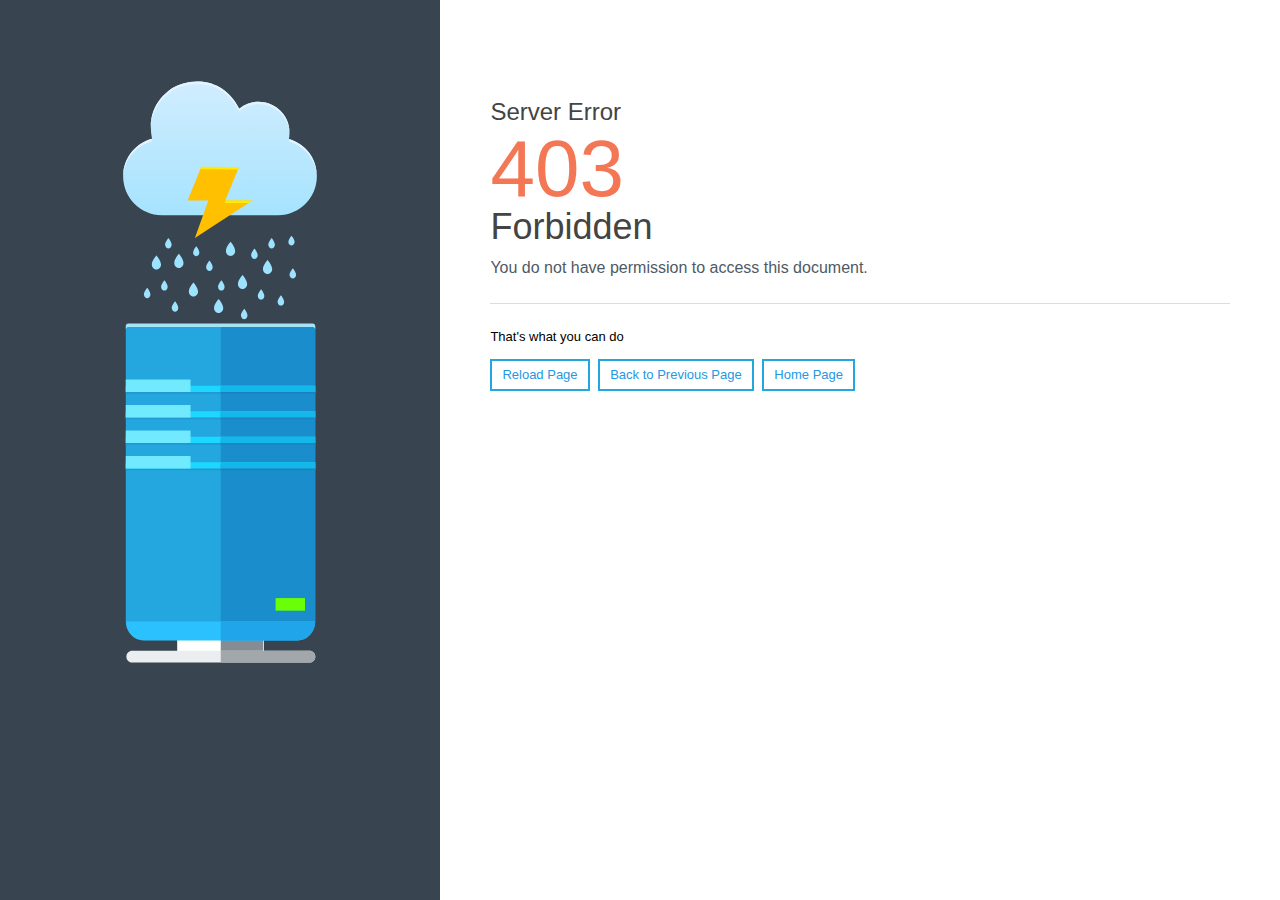
<file: css.html>
<!DOCTYPE html><html lang="en"><head>
  <meta charset="utf-8">
  <meta http-equiv="x-ua-compatible" content="ie=edge">
  <meta name="viewport" content="width=device-width, initial-scale=1, shrink-to-fit=no">
  <title>403 Forbidden</title>
  <link rel="stylesheet" href="css/styles.css">
</head>
<body>
<div class="page">
  <div class="main">
    <h1>Server Error</h1>
    <div class="error-code">403</div>
    <h2>Forbidden</h2>
    <p class="lead">You do not have permission to access this document.</p>
    <hr>
    <p>That's what you can do</p>
    <div class="help-actions">
      <a href="javascript:location.reload();">Reload Page</a>
      <a href="javascript:history.back();">Back to Previous Page</a>
      <a href="/">Home Page</a>
    </div>
  </div>
</div>

</body></html>
</file>
<file: css/styles.css>
/* Copyright 1999-2023. Plesk International GmbH. All rights reserved. */
html {
    overflow-y: scroll;
    color: #000;
    font: 400 62.5%/1.4 "Helvetica Neue", Helvetica, Arial, sans-serif;
    -webkit-text-size-adjust: 100%;
    -ms-text-size-adjust: 100%;
    -webkit-tap-highlight-color: transparent;
}
body,
html {
    height: 100%;
    min-height: 100%;
}
body {
    margin: 0;
    font-size: 1.3rem;
    background: #fff;
    color: #000;
}
a {
    cursor: pointer;
    text-decoration: none;
    color: #2498e3;
    background-color: transparent;
}
a:active,
a:hover {
    text-decoration: underline;
    color: #188dd9;
    outline: 0;
}
h1,
h2 {
    margin: 0 0 0.5rem;
    color: #444;
    font-weight: 400;
    line-height: 1;
}
h1 { font-size: 2.4rem; }
h2 { font-size: 3.6rem; }
.error-code {
    color: #f47755;
    font-size: 8rem;
    line-height: 1;
}
p { margin: 1.2rem 0; }
p.lead {
    font-size: 1.6rem;
    color: #4f5a64;
}
hr {
    box-sizing: content-box;
    height: 0;
    margin: 2.4rem 0;
    border: 0;
    border-top: 1px solid #ddd;
}
.page {
    display: -webkit-box;
    display: -ms-flexbox;
    display: flex;
    min-height: 100vh;
}
.page:before {
    display: block;
    content: '';
    -webkit-box-flex: 0;
    -ms-flex: 0 1 474px;
    flex: 0 1 474px;
    background: #38444f url(../images/server.svg) 50% 6em no-repeat;
    background-size: 44% auto;
}
.main {
    -webkit-box-flex: 1;
    -ms-flex: 1 1 70%;
    flex: 1 1 70%;
    box-sizing: border-box;
    padding: 10rem 5rem 5rem;
    min-height: 100vh;
}
.error-description {
    -webkit-box-flex: 1;
    -ms-flex: 1;
    flex: 1;
}
.help-actions a {
    display: inline-block;
    border: 2px solid #23a7de;
    margin: 0 0.5rem 0.5rem 0;
    padding: 0.5rem 1rem;
    text-decoration: none;
    -webkit-transition: 0.25s ease;
    transition: 0.25s ease;
}
.help-actions a:hover {
    text-decoration: none;
    background: #23a7de;
    color: #fff;
}
@media (max-width:959px) {
    .page:before {
        -ms-flex-preferred-size: 400px;
        flex-basis: 400px;
        background-position: 50% 4rem;
    }
    .main { padding: 5rem; }
}
@media (max-width: 769px) {
    .page {
        -webkit-box-orient: vertical;
        -webkit-box-direction: normal;
        -ms-flex-direction: column;
        flex-direction: column;
    }
    .page:before {
        -ms-flex-preferred-size: 250px;
        flex-basis: 250px;
        background-position: 5rem -4.8rem;
        background-size: 166px auto;
    }
    .main {  /* for IE 11 */
        min-height: 0;
        -webkit-box-flex: 0;
        -ms-flex: none;
        flex: none;
    }
}
@media (max-width: 479px) {
    h2 { font-size: 3rem; }
    .main { padding: 3rem; }
}
</file>
